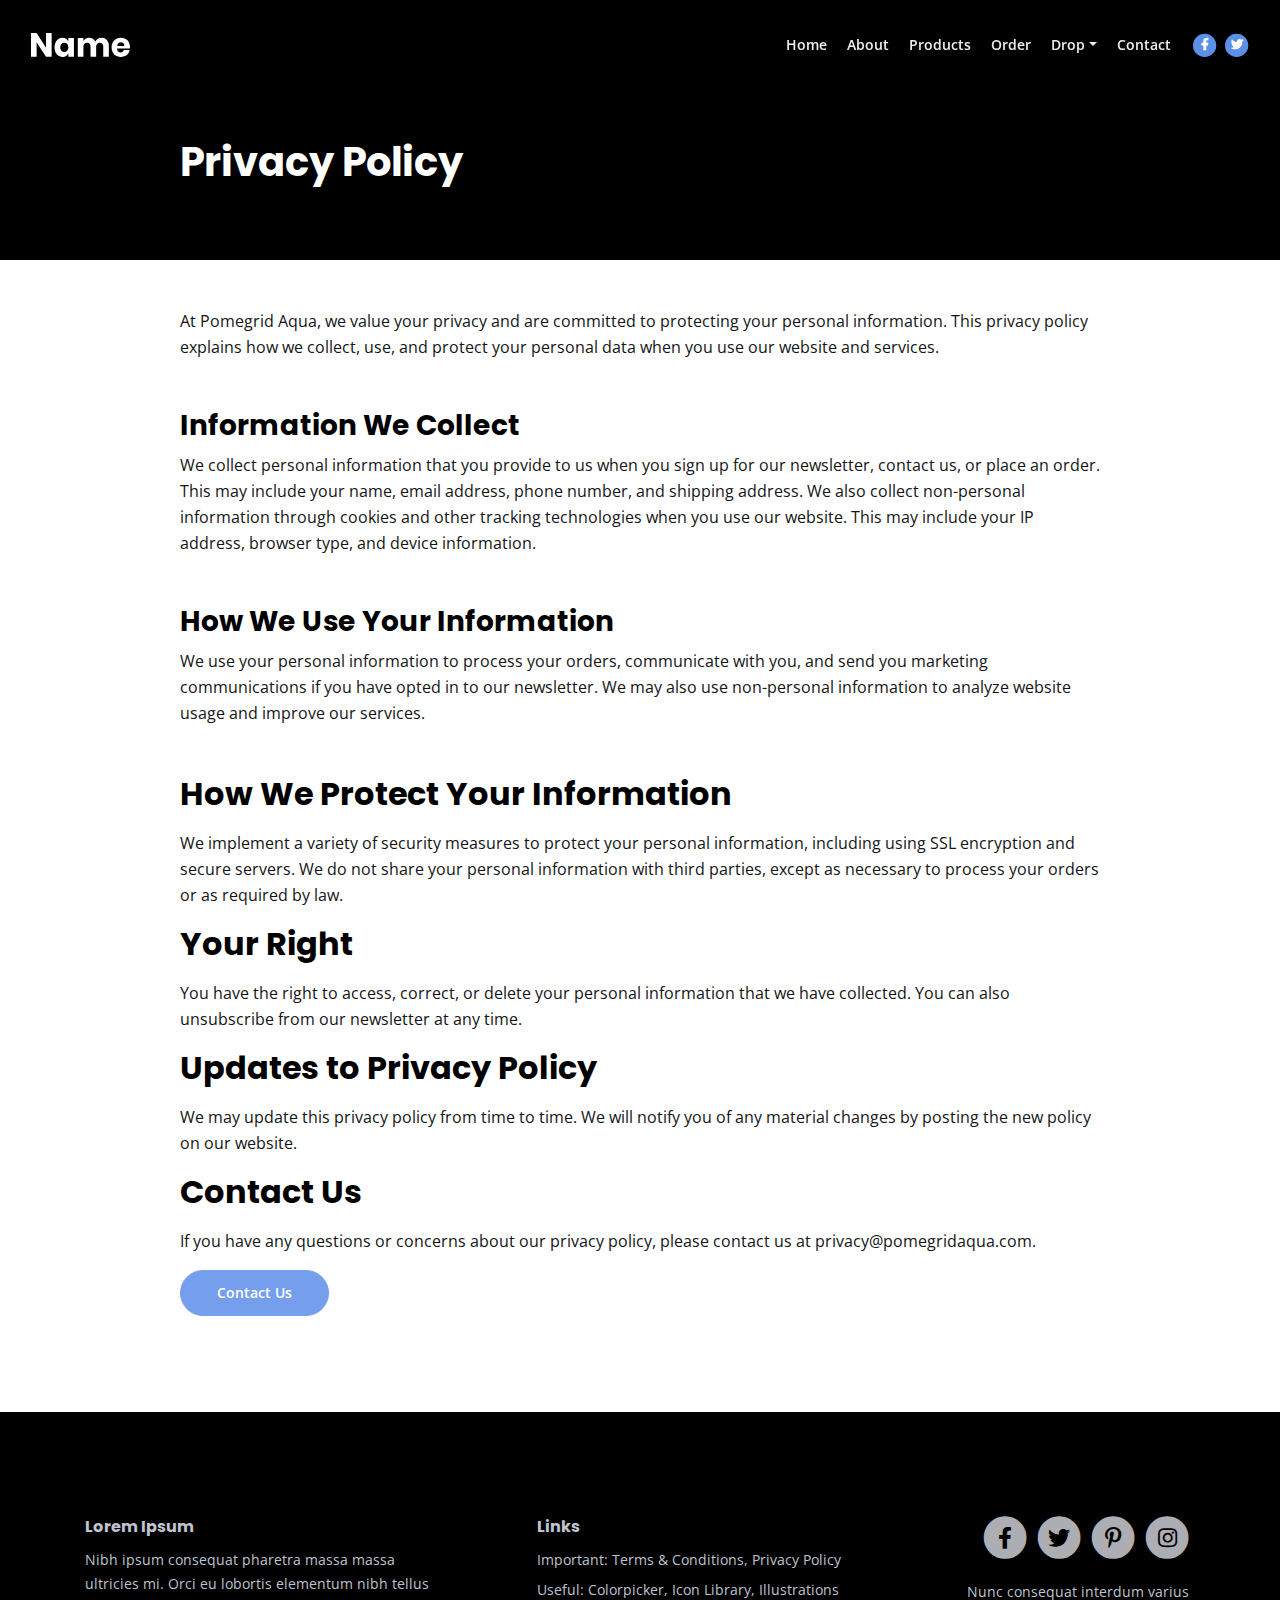
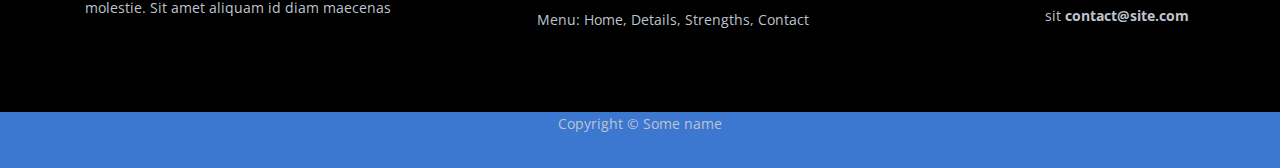
<file: PomegridFarms/privacy.html>
<!DOCTYPE html>
<html lang="en">
    <head>
        <meta charset="utf-8">
        <meta name="viewport" content="width=device-width, initial-scale=1, shrink-to-fit=no">
        
        <!-- SEO Meta Tags -->
        <meta name="description" content="Your description">
        <meta name="author" content="Your name">

        <!-- OG Meta Tags to improve the way the post looks when you share the page on Facebook, Twitter, LinkedIn -->
        <meta property="og:site_name" content="" /> <!-- website name -->
        <meta property="og:site" content="" /> <!-- website link -->
        <meta property="og:title" content=""/> <!-- title shown in the actual shared post -->
        <meta property="og:description" content="" /> <!-- description shown in the actual shared post -->
        <meta property="og:image" content="" /> <!-- image link, make sure it's jpg -->
        <meta property="og:url" content="" /> <!-- where do you want your post to link to -->
        <meta name="twitter:card" content="summary_large_image"> <!-- to have large image post format in Twitter -->

        <!-- Webpage Title -->
        <title>Privacy Policy</title>
        
        <!-- Styles -->
        <link rel="preconnect" href="https://fonts.gstatic.com">
        <link href="https://fonts.googleapis.com/css2?family=Open+Sans:ital,wght@0,400;0,600;0,700;1,400&family=Poppins:wght@600&display=swap" rel="stylesheet">
        <link href="css/bootstrap.css" rel="stylesheet">
        <link href="css/fontawesome-all.css" rel="stylesheet">
        <link href="css/swiper.css" rel="stylesheet">
        <link href="css/magnific-popup.css" rel="stylesheet">
        <link href="css/styles.css" rel="stylesheet">
        
        <!-- Favicon  -->
        <link rel="icon" href="images/favicon.png">
    </head>
    <body data-spy="scroll" data-target=".fixed-top">
        
        <!-- Navigation -->
        <nav class="navbar navbar-expand-lg fixed-top navbar-dark">
            <div class="container">
                
                <!-- Image Logo -->
                <a class="navbar-brand logo-image" href="index.html"><img src="images/logo.svg" alt="alternative"></a>  

                <!-- Text Logo - Use this if you don't have a graphic logo -->
                <!-- <a class="navbar-brand logo-text page-scroll" href="index.html">Name</a> -->

                <button class="navbar-toggler p-0 border-0" type="button" data-toggle="offcanvas">
                    <span class="navbar-toggler-icon"></span>
                </button>

                <div class="navbar-collapse offcanvas-collapse" id="navbarsExampleDefault">
                    <ul class="navbar-nav ml-auto">
                        <li class="nav-item">
                            <a class="nav-link page-scroll" href="index.html#header">Home <span class="sr-only">(current)</span></a>
                        </li>
                        <li class="nav-item">
                            <a class="nav-link page-scroll" href="index.html#details">About</a>
                        </li>
                        <li class="nav-item">
                            <a class="nav-link page-scroll" href="index.html#strengths">Products</a>
                        </li>
                        <li class="nav-item">
                            <a class="nav-link page-scroll" href="index.html#about">Order</a>
                        </li>
                        <li class="nav-item dropdown">
                            <a class="nav-link dropdown-toggle" href="#" id="dropdown01" data-toggle="dropdown" aria-haspopup="true" aria-expanded="false">Drop</a>
                            <div class="dropdown-menu" aria-labelledby="dropdown01">
                                <a class="dropdown-item page-scroll" href="article.html">Register</a>
                                <div class="dropdown-divider"></div>
                                <a class="dropdown-item page-scroll" href="terms.html">Log in</a>
                                <div class="dropdown-divider"></div>
                                <a class="dropdown-item page-scroll" href="privacy.html">Privacy Policy</a>
                            </div>
                        </li>
                        <li class="nav-item">
                            <a class="nav-link page-scroll" href="index.html#contact">Contact</a>
                        </li>
                    </ul>
                    <span class="nav-item social-icons">
                        <span class="fa-stack">
                            <a href="#your-link">
                                <i class="fas fa-circle fa-stack-2x"></i>
                                <i class="fab fa-facebook-f fa-stack-1x"></i>
                            </a>
                        </span>
                        <span class="fa-stack">
                            <a href="#your-link">
                                <i class="fas fa-circle fa-stack-2x"></i>
                                <i class="fab fa-twitter fa-stack-1x"></i>
                            </a>
                        </span>
                    </span>
                </div> <!-- end of navbar-collapse -->
            </div> <!-- end of container -->
        </nav> <!-- end of navbar -->
        <!-- end of navigation -->


        <!-- Header -->
        <header class="ex-header">
            <div class="container">
                <div class="row">
                    <div class="col-xl-10 offset-xl-1">
                        <h1>Privacy Policy</h1>
                    </div> <!-- end of col -->
                </div> <!-- end of row -->
            </div> <!-- end of container -->
        </header> <!-- end of ex-header -->
        <!-- end of header -->


        <!-- Basic -->
        <div class="ex-basic-1 pt-5 pb-5">
            <div class="container">
                <div class="row">
                    <div class="col-xl-10 offset-xl-1">
                        <p class="mb-5">At Pomegrid Aqua, we value your privacy and are committed to protecting your personal information. This privacy policy explains how we collect, use, and protect your personal data when you use our website and services.</p>
                        <h3>Information We Collect</h3>
                        <p class="mb-5">We collect personal information that you provide to us when you sign up for our newsletter, contact us, or place an order. This may include your name, email address, phone number, and shipping address.
                            We also collect non-personal information through cookies and other tracking technologies when you use our website. This may include your IP address, browser type, and device information.</p>
                        <h3>How We Use Your Information</h3>
                        <p class="mb-5">We use your personal information to process your orders, communicate with you, and send you marketing communications if you have opted in to our newsletter.
                            We may also use non-personal information to analyze website usage and improve our services.</p>
                        
                        <h2 class="mb-3">How We Protect Your Information</h2>
                        <p>We implement a variety of security measures to protect your personal information, including using SSL encryption and secure servers.
                            We do not share your personal information with third parties, except as necessary to process your orders or as required by law.</p>
                        <h2 class="mb-3">Your Right</h2>
                            <p>You have the right to access, correct, or delete your personal information that we have collected. You can also unsubscribe from our newsletter at any time.</p>
                                               
                        <h2 class="mb-3">Updates to Privacy Policy</h2>
                            <p>We may update this privacy policy from time to time. We will notify you of any material changes by posting the new policy on our website.</p>
                              
                        <h2 class="mb-3">Contact Us</h2>
                            <p>If you have any questions or concerns about our privacy policy, please contact us at privacy@pomegridaqua.com.</p>
                        <a class="btn-solid-reg mb-5" href="index.html#contact">Contact Us</a>
                    </div> <!-- end of col -->
                </div> <!-- end of row -->
            </div> <!-- end of container -->
        </div> <!-- end of ex-basic-1 -->
        <!-- end of basic -->


        <!-- Footer -->
        <div class="footer">
            <div class="container">
                <div class="row">
                    <div class="col-lg-12">
                        <div class="footer-col first">
                            <h6>Lorem Ipsum</h6>
                            <p class="p-small">Nibh ipsum consequat pharetra massa massa ultricies mi. Orci eu lobortis elementum nibh tellus molestie. Sit amet aliquam id diam maecenas</p>
                        </div> <!-- end of footer-col -->
                        <div class="footer-col second">
                            <h6>Links</h6>
                            <ul class="list-unstyled li-space-lg p-small">
                                <li>Important: <a href="terms.html">Terms & Conditions</a>, <a href="privacy.html">Privacy Policy</a></li>
                                <li>Useful: <a href="#">Colorpicker</a>, <a href="#">Icon Library</a>, <a href="#">Illustrations</a></li>
                                <li>Menu: <a class="page-scroll" href="#header">Home</a>, <a class="page-scroll" href="#details">Details</a>, <a class="page-scroll" href="#strengths">Strengths</a>, <a class="page-scroll" href="#contact">Contact</a></li>
                            </ul>
                        </div> <!-- end of footer-col -->
                        <div class="footer-col third">
                            <span class="fa-stack">
                                <a href="#your-link">
                                    <i class="fas fa-circle fa-stack-2x"></i>
                                    <i class="fab fa-facebook-f fa-stack-1x"></i>
                                </a>
                            </span>
                            <span class="fa-stack">
                                <a href="#your-link">
                                    <i class="fas fa-circle fa-stack-2x"></i>
                                    <i class="fab fa-twitter fa-stack-1x"></i>
                                </a>
                            </span>
                            <span class="fa-stack">
                                <a href="#your-link">
                                    <i class="fas fa-circle fa-stack-2x"></i>
                                    <i class="fab fa-pinterest-p fa-stack-1x"></i>
                                </a>
                            </span>
                            <span class="fa-stack">
                                <a href="#your-link">
                                    <i class="fas fa-circle fa-stack-2x"></i>
                                    <i class="fab fa-instagram fa-stack-1x"></i>
                                </a>
                            </span>
                            <p class="p-small">Nunc consequat interdum varius sit <a href="mailto:contact@site.com"><strong>contact@site.com</strong></a></p>
                        </div> <!-- end of footer-col -->
                    </div> <!-- end of col -->
                </div> <!-- end of row -->
            </div> <!-- end of container -->
        </div> <!-- end of footer -->  
        <!-- end of footer -->


        <!-- Copyright -->
        <div class="copyright">
            <div class="container">
                <div class="row">
                    <div class="col-lg-12">
                        <p class="p-small">Copyright © Some name</p>
                    </div> <!-- end of col -->
                </div> <!-- enf of row -->
            </div> <!-- end of container -->
        </div> <!-- end of copyright --> 
        <!-- end of copyright -->
        
            
        <!-- Scripts -->
        <script src="js/jquery.min.js"></script> <!-- jQuery for Bootstrap's JavaScript plugins -->
        <script src="js/bootstrap.min.js"></script> <!-- Bootstrap framework -->
        <script src="js/jquery.easing.min.js"></script> <!-- jQuery Easing for smooth scrolling between anchors -->
        <script src="js/swiper.min.js"></script> <!-- Swiper for image and text sliders -->
        <script src="js/jquery.magnific-popup.js"></script> <!-- Magnific Popup for lightboxes -->
        <script src="js/scripts.js"></script> <!-- Custom scripts -->
    </body>
</html>
</file>
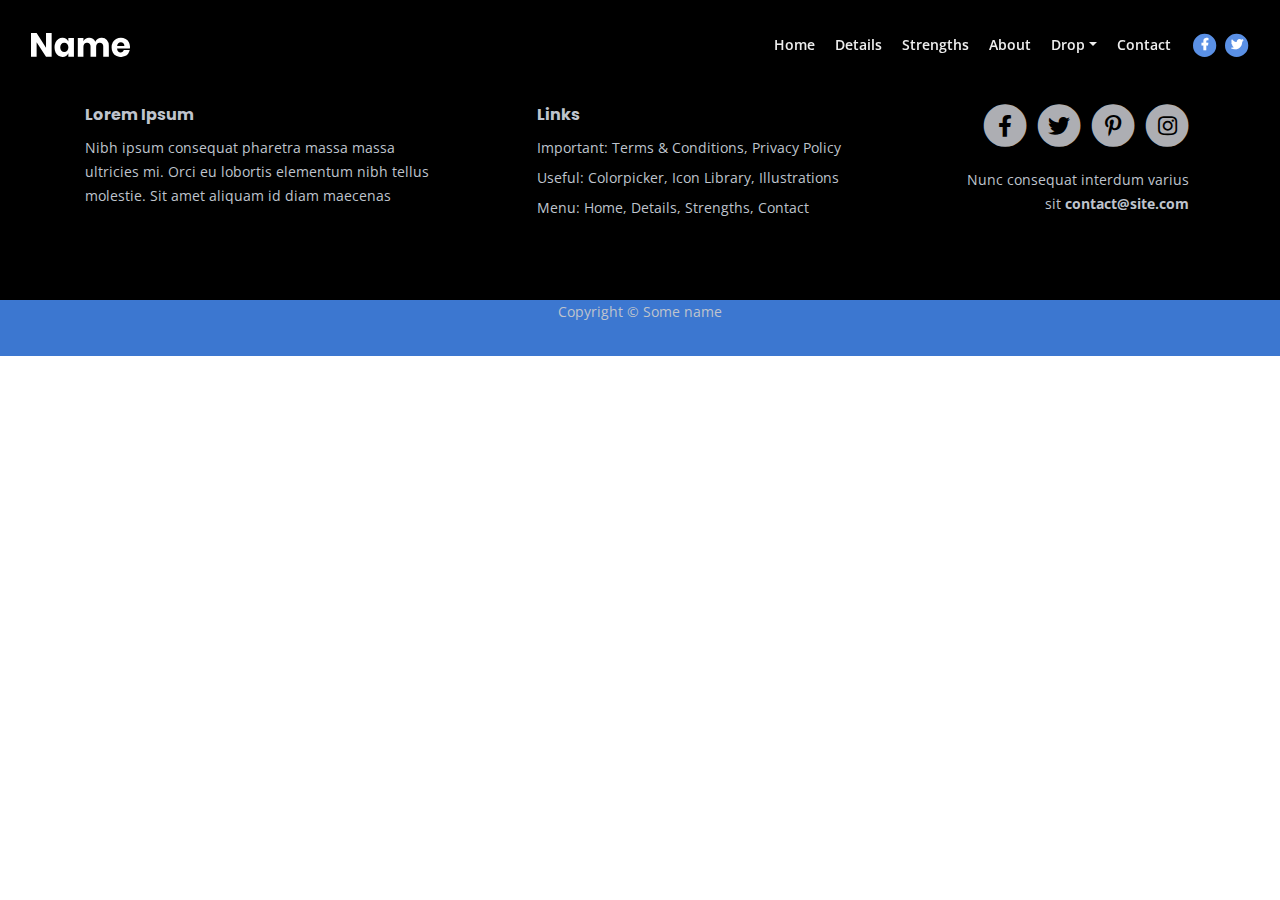
<file: PomegridFarms/terms.html>
<!DOCTYPE html>
<html lang="en">
    <head>
        <meta charset="utf-8">
        <meta name="viewport" content="width=device-width, initial-scale=1, shrink-to-fit=no">
        
        <!-- SEO Meta Tags -->
        <meta name="description" content="Your description">
        <meta name="author" content="Your name">

        <!-- OG Meta Tags to improve the way the post looks when you share the page on Facebook, Twitter, LinkedIn -->
        <meta property="og:site_name" content="" /> <!-- website name -->
        <meta property="og:site" content="" /> <!-- website link -->
        <meta property="og:title" content=""/> <!-- title shown in the actual shared post -->
        <meta property="og:description" content="" /> <!-- description shown in the actual shared post -->
        <meta property="og:image" content="" /> <!-- image link, make sure it's jpg -->
        <meta property="og:url" content="" /> <!-- where do you want your post to link to -->
        <meta name="twitter:card" content="summary_large_image"> <!-- to have large image post format in Twitter -->

        <!-- Webpage Title -->
        <title>Terms & Conditions</title>
        
        <!-- Styles -->
        <link rel="preconnect" href="https://fonts.gstatic.com">
        <link href="https://fonts.googleapis.com/css2?family=Open+Sans:ital,wght@0,400;0,600;0,700;1,400&family=Poppins:wght@600&display=swap" rel="stylesheet">
        <link href="css/bootstrap.css" rel="stylesheet">
        <link href="css/fontawesome-all.css" rel="stylesheet">
        <link href="css/swiper.css" rel="stylesheet">
        <link href="css/magnific-popup.css" rel="stylesheet">
        <link href="css/styles.css" rel="stylesheet">
        
        <!-- Favicon  -->
        <link rel="icon" href="images/favicon.png">
    </head>
    <body data-spy="scroll" data-target=".fixed-top">
        
        <!-- Navigation -->
        <nav class="navbar navbar-expand-lg fixed-top navbar-dark">
            <div class="container">
                
                <!-- Image Logo -->
                <a class="navbar-brand logo-image" href="index.html"><img src="images/logo.svg" alt="alternative"></a>  

                <!-- Text Logo - Use this if you don't have a graphic logo -->
                <!-- <a class="navbar-brand logo-text page-scroll" href="index.html">Name</a> -->

                <button class="navbar-toggler p-0 border-0" type="button" data-toggle="offcanvas">
                    <span class="navbar-toggler-icon"></span>
                </button>

                <div class="navbar-collapse offcanvas-collapse" id="navbarsExampleDefault">
                    <ul class="navbar-nav ml-auto">
                        <li class="nav-item">
                            <a class="nav-link page-scroll" href="index.html#header">Home <span class="sr-only">(current)</span></a>
                        </li>
                        <li class="nav-item">
                            <a class="nav-link page-scroll" href="index.html#details">Details</a>
                        </li>
                        <li class="nav-item">
                            <a class="nav-link page-scroll" href="index.html#strengths">Strengths</a>
                        </li>
                        <li class="nav-item">
                            <a class="nav-link page-scroll" href="index.html#about">About</a>
                        </li>
                        <li class="nav-item dropdown">
                            <a class="nav-link dropdown-toggle" href="#" id="dropdown01" data-toggle="dropdown" aria-haspopup="true" aria-expanded="false">Drop</a>
                            <div class="dropdown-menu" aria-labelledby="dropdown01">
                                <a class="dropdown-item page-scroll" href="article.html">Article Details</a>
                                <div class="dropdown-divider"></div>
                                <a class="dropdown-item page-scroll" href="terms.html">Terms Conditions</a>
                                <div class="dropdown-divider"></div>
                                <a class="dropdown-item page-scroll" href="privacy.html">Privacy Policy</a>
                            </div>
                        </li>
                        <li class="nav-item">
                            <a class="nav-link page-scroll" href="index.html#contact">Contact</a>
                        </li>
                    </ul>
                    <span class="nav-item social-icons">
                        <span class="fa-stack">
                            <a href="#your-link">
                                <i class="fas fa-circle fa-stack-2x"></i>
                                <i class="fab fa-facebook-f fa-stack-1x"></i>
                            </a>
                        </span>
                        <span class="fa-stack">
                            <a href="#your-link">
                                <i class="fas fa-circle fa-stack-2x"></i>
                                <i class="fab fa-twitter fa-stack-1x"></i>
                            </a>
                        </span>
                    </span>
                </div> <!-- end of navbar-collapse -->
            </div> <!-- end of container -->
        </nav> <!-- end of navbar -->
        <!-- end of navigation -->





        <!-- Footer -->
        <div class="footer">
            <div class="container">
                <div class="row">
                    <div class="col-lg-12">
                        <div class="footer-col first">
                            <h6>Lorem Ipsum</h6>
                            <p class="p-small">Nibh ipsum consequat pharetra massa massa ultricies mi. Orci eu lobortis elementum nibh tellus molestie. Sit amet aliquam id diam maecenas</p>
                        </div> <!-- end of footer-col -->
                        <div class="footer-col second">
                            <h6>Links</h6>
                            <ul class="list-unstyled li-space-lg p-small">
                                <li>Important: <a href="terms.html">Terms & Conditions</a>, <a href="privacy.html">Privacy Policy</a></li>
                                <li>Useful: <a href="#">Colorpicker</a>, <a href="#">Icon Library</a>, <a href="#">Illustrations</a></li>
                                <li>Menu: <a class="page-scroll" href="#header">Home</a>, <a class="page-scroll" href="#details">Details</a>, <a class="page-scroll" href="#strengths">Strengths</a>, <a class="page-scroll" href="#contact">Contact</a></li>
                            </ul>
                        </div> <!-- end of footer-col -->
                        <div class="footer-col third">
                            <span class="fa-stack">
                                <a href="#your-link">
                                    <i class="fas fa-circle fa-stack-2x"></i>
                                    <i class="fab fa-facebook-f fa-stack-1x"></i>
                                </a>
                            </span>
                            <span class="fa-stack">
                                <a href="#your-link">
                                    <i class="fas fa-circle fa-stack-2x"></i>
                                    <i class="fab fa-twitter fa-stack-1x"></i>
                                </a>
                            </span>
                            <span class="fa-stack">
                                <a href="#your-link">
                                    <i class="fas fa-circle fa-stack-2x"></i>
                                    <i class="fab fa-pinterest-p fa-stack-1x"></i>
                                </a>
                            </span>
                            <span class="fa-stack">
                                <a href="#your-link">
                                    <i class="fas fa-circle fa-stack-2x"></i>
                                    <i class="fab fa-instagram fa-stack-1x"></i>
                                </a>
                            </span>
                            <p class="p-small">Nunc consequat interdum varius sit <a href="mailto:contact@site.com"><strong>contact@site.com</strong></a></p>
                        </div> <!-- end of footer-col -->
                    </div> <!-- end of col -->
                </div> <!-- end of row -->
            </div> <!-- end of container -->
        </div> <!-- end of footer -->  
        <!-- end of footer -->


        <!-- Copyright -->
        <div class="copyright">
            <div class="container">
                <div class="row">
                    <div class="col-lg-12">
                        <p class="p-small">Copyright © Some name</p>
                    </div> <!-- end of col -->
                </div> <!-- enf of row -->
            </div> <!-- end of container -->
        </div> <!-- end of copyright --> 
        <!-- end of copyright -->
        
            
        <!-- Scripts -->
        <script src="js/jquery.min.js"></script> <!-- jQuery for Bootstrap's JavaScript plugins -->
        <script src="js/bootstrap.min.js"></script> <!-- Bootstrap framework -->
        <script src="js/jquery.easing.min.js"></script> <!-- jQuery Easing for smooth scrolling between anchors -->
        <script src="js/swiper.min.js"></script> <!-- Swiper for image and text sliders -->
        <script src="js/jquery.magnific-popup.js"></script> <!-- Magnific Popup for lightboxes -->
        <script src="js/scripts.js"></script> <!-- Custom scripts -->
    </body>
</html>
</file>
<file: PomegridFarms/css/styles.css>
/* Description: Master CSS file */

/*****************************************
Table Of Contents:
- General Styles
- Navigation
- Header
- Details 1
- Details 2
- Details Lightbox
- Details 3
- Mission
- Strengths
- Projects
- About
- Invitation
- Contact
- Footer
- Copyright
- Back To Top Button 
- Extra Pages
- Media Queries
******************************************/

/*****************************************
Colors:
- Backgrounds, navbar - black #000000
- Backgrounds - light gray #f5f5f5
- Buttons, icons - red #c2337b
- Headings text - black #000000
- Body text - dark gray #6b747b
******************************************/


/**************************/
/*     General Styles     */
/**************************/
body,
html {
    width: 100%;
	height: 100%;
}

body, p {
	color: #131415; 
	font: 400 1rem/1.625rem "Open Sans", sans-serif;
}

h1 {
	color: #000000;
	font-weight: 700;
	font-size: 2.5rem;
	line-height: 3.25rem;
	font-family: "Poppins"
}

h2 {
	color: #000000;
	font-weight: 700;
	font-size: 2rem;
	line-height: 2.5rem;
	font-family: "Poppins"
}

h3 {
	color: #000000;
	font-weight: 700;
	font-size: 1.75rem;
	line-height: 2.25rem;
	font-family: "Poppins"
}

h4 {
	color: #000000;
	font-weight: 700;
	font-size: 1.5rem;
	line-height: 2rem;
	font-family: "Poppins"
}

h5 {
	color: #000000;
	font-weight: 700;
	font-size: 1.25rem;
	line-height: 1.625rem;
	font-family: "Poppins"
}

h6 {
	color: #000000;
	font-weight: 700;
	font-size: 1rem;
	line-height: 1.375rem;
	font-family: "Poppins"
}

.p-large {
	font-size: 1.125rem;
	line-height: 1.75rem;
}

.p-small {
	font-size: 0.875rem;
	line-height: 1.5rem;
}

.testimonial-text {
	font-style: italic;
}

.testimonial-author {
	font-weight: 700;
	font-size: 1rem;
	line-height: 1.5rem;
}

.li-space-lg li {
	margin-bottom: 0.5rem;
}

a {
	color: #6b747b;
	text-decoration: underline;
}

a:hover {
	color: #6b747b;
	text-decoration: underline;
}

.no-line {
	text-decoration: none;
}

.no-line:hover {
	text-decoration: none;
}

.red {
	color: #759fed;
}

.bg-gray {
	background-color: #f5f5f5;
}

.hr-heading {
	display: block;
	width: 3rem;
	height: 2px;
	margin-top: 0.75rem;
	margin-bottom: 0.75rem;
	border: none;
	background-color: #242529;
}

#filters {
	text-align: center;
	margin-bottom: 20px;
}

#filters button {
	margin: 5px;
	padding: 10px 20px;
	font-size: 14px;
	background-color: #007bff;
	color: #fff;
	border: none;
	border-radius: 5px;
	cursor: pointer;
}

#products {
	display: flex;
	flex-wrap: wrap;
	justify-content: center;
}

.product {
	width: 300px;
	margin: 10px;
	padding: 20px;
	background-color: #f9f9f9;
	border: 1px solid #ddd;
	border-radius: 5px;
}

.product h3 {
	margin-top: 0;
}

.product p {
	margin-bottom: 10px;
}

.product.catfish {
	border-color: #007bff;
}

.product.tilapia {
	border-color: #28a745;
}

.product.weeds {
	border-color: #dce7
}

.faq-container {
display: flex;
flex-direction: column;
align-items: center;
max-width: 800px;
margin: 0 auto;
}

.faq {
width: 100%;
margin: 2rem 0;
}

.faq-question {
font-size: 1.5rem;
margin: 0;
padding: 1rem;
background-color: #F6F8FA;
border-radius: 10px;
cursor: pointer;
transition: background-color 0.2s ease-in-out;
}


.faq-answer {
padding: 1rem;
border-radius: 10px;
display: none;
}

.faq-answer p {
margin: 0;
line-height: 1.5;
}

.faq-show {
display: block !important;
}





.btn-solid-reg {
	display: inline-block;
	padding: 1.375rem 2.25rem 1.375rem 2.25rem;
	border: 1px solid #759fed;
	border-radius: 32px;
	background-color: #759fed;
	color: #ffffff;
	font-weight: 600;
	font-size: 0.875rem;
	line-height: 0;
	text-decoration: none;
	transition: all 0.2s;
}

.btn-solid-reg:hover {
	background-color: transparent;
	color: #3382c2; /* needs to stay here because of the color property of a tag */
	text-decoration: none;
}

.btn-solid-lg {
	display: inline-block;
	padding: 1.625rem 2.625rem 1.625rem 2.625rem;
	border: 1px solid #759fed;
	border-radius: 32px;
	background-color: #759fed;
	color: #ffffff;
	font-weight: 600;
	font-size: 0.875rem;
	line-height: 0;
	text-decoration: none;
	transition: all 0.2s;
}

.btn-solid-lg:hover {
	background-color: transparent;
	color: #759fed; /* needs to stay here because of the color property of a tag */
	text-decoration: none;
}

.btn-outline-reg {
	display: inline-block;
	padding: 1.375rem 2.25rem 1.375rem 2.25rem;
	border: 1px solid #000000;
	border-radius: 32px;
	background-color: transparent;
	color: #000000;
	font-weight: 600;
	font-size: 0.875rem;
	line-height: 0;
	text-decoration: none;
	transition: all 0.2s;
}

.btn-outline-reg:hover {
	background-color: #000000;
	color: #ffffff;
	text-decoration: none;
}

.btn-outline-lg {
	display: inline-block;
	padding: 1.625rem 2.625rem 1.625rem 2.625rem;
	border: 1px solid #000000;
	border-radius: 32px;
	background-color: transparent;
	color: #000000;
	font-weight: 600;
	font-size: 0.875rem;
	line-height: 0;
	text-decoration: none;
	transition: all 0.2s;
}

.btn-outline-lg:hover {
	background-color: #000000;
	color: #ffffff;
	text-decoration: none;
}

.btn-outline-sm {
	display: inline-block;
	padding: 1rem 1.5rem 1rem 1.5rem;
	border: 1px solid #000000;
	border-radius: 32px;
	background-color: transparent;
	color: #000000;
	font-weight: 600;
	font-size: 0.875rem;
	line-height: 0;
	text-decoration: none;
	transition: all 0.2s;
}

.btn-outline-sm:hover {
	background-color: #000000;
	color: #ffffff;
	text-decoration: none;
}

.form-group {
	position: relative;
	margin-bottom: 1.25rem;
}

.label-control {
	position: absolute;
	top: 0.875rem;
	left: 1.5rem;
	color: #7d838a;
	opacity: 1;
	font-size: 0.875rem;
	line-height: 1.375rem;
	cursor: text;
	transition: all 0.2s ease;
}

.form-control-input:focus + .label-control,
.form-control-input.notEmpty + .label-control,
.form-control-textarea:focus + .label-control,
.form-control-textarea.notEmpty + .label-control {
	top: 0.125rem;
	color: #6b747b;
	opacity: 1;
	font-size: 0.75rem;
	font-weight: 700;
}

.form-control-input,
.form-control-select {
	display: block; /* needed for proper display of the label in Firefox, IE, Edge */
	width: 100%;
	padding-top: 1.125rem;
	padding-bottom: 0.125rem;
	padding-left: 1.5rem;
	border: 1px solid #cbcbd1;
	background-color: #ffffff;
	color: #6b747b;
	font-size: 0.875rem;
	line-height: 1.875rem;
	transition: all 0.2s;
	-webkit-appearance: none; /* removes inner shadow on form inputs on ios safari */
}

.form-control-select {
	padding-top: 0.5rem;
	padding-bottom: 0.5rem;
	height: 3.25rem;
	color: #7d838a;
}

select {
    /* you should keep these first rules in place to maintain cross-browser behavior */
    -webkit-appearance: none;
	-moz-appearance: none;
	-ms-appearance: none;
    -o-appearance: none;
    appearance: none;
    background-image: url('../images/down-arrow.png');
    background-position: 96% 50%;
    background-repeat: no-repeat;
    outline: none;
}

.form-control-textarea {
	display: block; /* used to eliminate a bottom gap difference between Chrome and IE/FF */
	width: 100%;
	height: 14rem; /* used instead of html rows to normalize height between Chrome and IE/FF */
	padding-top: 1.5rem;
	padding-left: 1.3125rem;
	border: 1px solid #cbcbd1;
	background-color: #ffffff;
	color: #6b747b;
	font-size: 0.875rem;
	line-height: 1.5rem;
	transition: all 0.2s;
}

.form-control-input:focus,
.form-control-select:focus,
.form-control-textarea:focus {
	border: 1px solid #a1a1a1;
	outline: none; /* Removes blue border on focus */
}

.form-control-input:hover,
.form-control-select:hover,
.form-control-textarea:hover {
	border: 1px solid #a1a1a1;
}

.checkbox {
	font-size: 0.75rem;
	line-height: 1.25rem;
}

input[type='checkbox'] {
	vertical-align: -10%;
	margin-right: 0.5rem;
}

.form-control-submit-button {
	display: inline-block;
	width: 100%;
	height: 3.25rem;
	border: 1px solid #759fed;
	border-radius: 32px;
	background-color: #759fed;
	color: #ffffff;
	font-weight: 600;
	font-size: 0.875rem;
	line-height: 0;
	cursor: pointer;
	transition: all 0.2s;
}

.form-control-submit-button:hover {
	border: 1px solid #759fed;
	background-color: transparent;
	color: #000000;
}

/* Fade-move Animation For Details Lightbox - Magnific Popup */
/* at start */
.my-mfp-slide-bottom .zoom-anim-dialog {
	opacity: 0;
	transition: all 0.2s ease-out;
	-webkit-transform: translateY(-1.25rem) perspective(37.5rem) rotateX(10deg);
	-ms-transform: translateY(-1.25rem) perspective(37.5rem) rotateX(10deg);
	transform: translateY(-1.25rem) perspective(37.5rem) rotateX(10deg);
}

/* animate in */
.my-mfp-slide-bottom.mfp-ready .zoom-anim-dialog {
	opacity: 1;
	-webkit-transform: translateY(0) perspective(37.5rem) rotateX(0); 
	-ms-transform: translateY(0) perspective(37.5rem) rotateX(0); 
	transform: translateY(0) perspective(37.5rem) rotateX(0); 
}

/* animate out */
.my-mfp-slide-bottom.mfp-removing .zoom-anim-dialog {
	opacity: 0;
	-webkit-transform: translateY(-0.625rem) perspective(37.5rem) rotateX(10deg); 
	-ms-transform: translateY(-0.625rem) perspective(37.5rem) rotateX(10deg); 
	transform: translateY(-0.625rem) perspective(37.5rem) rotateX(10deg); 
}

/* dark overlay, start state */
.my-mfp-slide-bottom.mfp-bg {
	opacity: 0;
	transition: opacity 0.2s ease-out;
}

/* animate in */
.my-mfp-slide-bottom.mfp-ready.mfp-bg {
	opacity: 0.8;
}
/* animate out */
.my-mfp-slide-bottom.mfp-removing.mfp-bg {
	opacity: 0;
}
/* end of fade-move animation for details lightbox - magnific popup */


/**********************/
/*     Navigation     */
/**********************/
.navbar {
	background-color: #26282b;
	font-weight: 600;
	font-size: 0.875rem;
	line-height: 0.875rem;
	box-shadow: 0 1px 6px 0 rgba(112, 177, 241, 0.889);
}

.navbar .navbar-brand {
	padding-top: 0.25rem;
	padding-bottom: 0.25rem;
}

.navbar .logo-image img {
    width: 99px;
	height: 24px;
}

.navbar .logo-text {
	color: #ffffff;
	font-weight: 700;
	font-size: 1.875rem;
	line-height: 1rem;
	text-decoration: none;
}



.offcanvas-collapse {
	position: fixed;
	top: 3.25rem; /* adjusts the height between the top of the page and the offcanvas menu */
	bottom: 0;
	left: 100%;
	width: 100%;
	padding-right: 1rem;
	padding-left: 1rem;
	overflow-y: auto;
	visibility: hidden;
	background-color: #000000;
	transition: visibility .3s ease-in-out, -webkit-transform .3s ease-in-out;
	transition: transform .3s ease-in-out, visibility .3s ease-in-out;
	transition: transform .3s ease-in-out, visibility .3s ease-in-out, -webkit-transform .3s ease-in-out;
}

.offcanvas-collapse.open {
	visibility: visible;
	-webkit-transform: translateX(-100%);
	transform: translateX(-100%);
}

.navbar .navbar-nav {
	margin-top: 0.75rem;
	margin-bottom: 0.5rem;
}

.navbar .nav-item .nav-link {
	padding-top: 0.625rem;
	padding-bottom: 0.625rem;
	color: #eeeeee;
	text-decoration: none;
	transition: all 0.2s ease;
}

.navbar .nav-item.dropdown.show .nav-link,
.navbar .nav-item .nav-link:hover,
.navbar .nav-item .nav-link.active {
	color: #67bdff;
}

/* Dropdown Menu */
.navbar .dropdown .dropdown-menu {
	animation: fadeDropdown 0.2s; /* required for the fade animation */
}

@keyframes fadeDropdown {
    0% {
        opacity: 0;
    }

    100% {
        opacity: 1;
	}
}

.navbar .dropdown-menu {
	margin-top: 0.5rem;
	margin-bottom: 0.5rem;
	border: none;
	background-color: #000000;
}

.navbar .dropdown-item {
	padding-top: 0.5rem;
	padding-bottom: 0.5rem;
	color: #eeeeee;
	font-weight: 600;
	font-size: 0.875rem;
	line-height: 0.875rem;
	text-decoration: none;
}

.navbar .dropdown-item:hover {
	background-color: #809def;
	color: #67a1d1;
}

.navbar .dropdown-divider {
	width: 100%;
	height: 1px;
	margin: 0.5rem auto 0.5rem auto;
	border: none;
	background-color: #505050;
}
/* end of dropdown menu */

.navbar .fa-stack {
	width: 2em;
	margin-right: 0.25rem;
	font-size: 0.75rem;
}

.navbar .fa-stack-2x {
	color: #5a90e5;
	transition: all 0.2s ease;
}

.navbar .fa-stack-1x {
	color: #ffffff;
	transition: all 0.2s ease;
}

.navbar .fa-stack:hover .fa-stack-2x {
	color: #ffffff;
}

.navbar .fa-stack:hover .fa-stack-1x {
	color: #759fed;
}

.navbar .navbar-toggler {
	padding: 0;
	border: none;
	font-size: 1.25rem;
}


/*****************/
/*    Header     */
/*****************/
.header {
	padding-top: 7rem;
	background: linear-gradient(rgba(23, 23, 23, 0.8), rgba(107, 165, 242, 0.8)), url('../images/volta-lake\ \(1\).jpg') center center no-repeat;
	background-size: cover;
	text-align: center;
}

.header .image-container {
	margin-bottom: 2.75rem;
}

.header .text-container {
	margin-bottom: 7rem;
}

.header h3 {
	margin-bottom: 2rem;
	color: #ffffff;
}

.header .btn-solid-lg:hover {
	border: 1px solid #ffffff;
	color: #ffffff;
}




/*********************/
/*     Details 1     */
/*********************/
.basic-1 {
	padding-top: 8.5rem;
	padding-bottom: 10rem;
}

.basic-1 .text-container {
	margin-bottom: 4rem;
}

.basic-1 .hr-heading {
	display: inline-block;
	margin-top: 0.25rem;
	margin-bottom: 1.375rem;
}

.basic-1 .list-unstyled .fas {
	font-size: 0.375rem;
	line-height: 1.625rem;
}

.basic-1 .list-unstyled .media-body {
	margin-left: 0.5rem;
}


/*********************/
/*     Details 2     */
/*********************/
.basic-2 .image-area {
	margin-right: 100px;
	margin-left: 100px;
}

.basic-2 .text-area {
	width: 100%;
	padding: 3.5rem 1rem 4rem 1rem;
	background-color: #f5f5f5;
}

.basic-2 .text-container {
	max-width: 510px;
	margin-right: auto;
	margin-left: auto;
}

.basic-2 .hr-heading {
	display: inline-block;
	margin-top: 0.25rem;
	margin-bottom: 1rem;
}

.basic-2 p {
	margin-bottom: 1.375rem;
}


/****************************/
/*     Details Lightbox     */
/****************************/
.lightbox-basic {
	position: relative;
	max-width: 1150px;
	margin: 2.5rem auto;
	padding: 3rem 1rem;
	background-color: #ffffff;
	text-align: left;
}

.lightbox-basic .image-container {
	margin-bottom: 3rem;
	text-align: center;
}

.lightbox-basic h3 {
	margin-bottom: 0.5rem;
}

.lightbox-basic hr {
	width: 44px;
	height: 2px;
	margin-top: 0.125rem;
	margin-bottom: 1rem;
	margin-left: 0;
	border: none;
	background-color: #759fed;
}

.lightbox-basic h4 {
	margin-top: 1.75rem;
	margin-bottom: 0.625rem;
}

.lightbox-basic .list-unstyled {
	margin-bottom: 1.5rem;
}

.lightbox-basic .list-unstyled .fas {
	color: #759fed;
	font-size: 0.875rem;
	line-height: 1.75rem;
}

.lightbox-basic .list-unstyled .media-body {
	margin-left: 0.625rem;
}

.lightbox-basic .list-unstyled {
	margin-bottom: 1.5rem;
}

/* Action Button */
.lightbox-basic .btn-solid-reg.mfp-close {
	position: relative;
	width: auto;
	height: auto;
	color: #ffffff;
	opacity: 1;
	font-family: "Open Sans";
}

.lightbox-basic .btn-solid-reg.mfp-close:hover {
	color: #759fed;
}
/* end of action Button */

/* Back Button */
.lightbox-basic .btn-outline-reg.mfp-close.as-button {
	position: relative;
	display: inline-block;
	width: auto;
	height: auto;
	margin-left: 0.375rem;
	padding: 1.375rem 2.25rem 1.375rem 2.25rem;
	border: 1px solid #000000;
	color: #759fed;
	opacity: 1;
	font-family: "Open Sans";
}

.lightbox-basic .btn-outline-reg.mfp-close.as-button:hover {
	color: #ffffff;
}
/* end of back button */

/* Close X Button */
.lightbox-basic button.mfp-close.x-button {
	position: absolute;
	top: -2px;
	right: -2px;
	width: 44px;
	height: 44px;
	color: #759fed;
}
/* end of close x button */


/*********************/
/*     Details 3     */
/*********************/
.basic-3 {
	padding-top: 10rem;
	padding-bottom: 10rem;
}

.basic-3 .text-container {
	margin-bottom: 4rem;
}

.basic-3 .hr-heading {
	display: inline-block;
	margin-top: 0.25rem;
	margin-bottom: 1.375rem;
}

.basic-3 .list-unstyled .fas {
	font-size: 0.375rem;
	line-height: 1.625rem;
}

.basic-3 .list-unstyled .media-body {
	margin-left: 0.5rem;
}


/*******************/
/*     Mission     */
/*******************/
.basic-4 {
	padding-top: 9rem;
	padding-bottom: 9rem;
	background: linear-gradient(rgba(75, 146, 223, 0.983), rgba(83, 128, 225, 0.809)), url('') center center no-repeat;
	background-size: cover;
	text-align: center;
}

.basic-4 .text-container {
	margin-right: 1rem;
	margin-left: 1rem;
	padding: 1.5rem;
	background-color: #ffffff;
}

.basic-4 h4 {
	margin-bottom: 0;
}


/*********************/
/*     Strengths     */
/*********************/
.basic-5 {
	padding-top: 10rem;
	padding-bottom: 2rem;
}

.basic-5 .list-unstyled .media {
	margin-bottom: 4rem;
}

.basic-5 .media .bullet {
	color: #e0d8d8;
	font-weight: 600;
	font-size: 3rem;
	line-height: 2.625rem;
	font-family: "Poppins";
}

.basic-5 .media-body {
	margin-left: 0.625rem;
}


/********************/
/*     Projects     */
/********************/
.slider-1 {
	padding-top: 3rem;
	padding-bottom: 6rem;
}

.slider-1 .slider-container {
	position: relative;
}

.slider-1 .swiper-container {
	position: static;
	width: 86%;
}

.slider-1 .swiper-button-prev,
.slider-1 .swiper-button-next {
	width: 18px;
}

.slider-1 .swiper-button-prev:focus,
.slider-1 .swiper-button-next:focus {
	/* even if you can't see it chrome you can see it on mobile device */
	outline: none;
}

.slider-1 .swiper-button-prev {
	left: -10px;
	background-image: url("data:image/svg+xml;charset=utf-8,%3Csvg%20xmlns%3D'http%3A%2F%2Fwww.w3.org%2F2000%2Fsvg'%20viewBox%3D'0%200%2028%2044'%3E%3Cpath%20d%3D'M0%2C22L22%2C0l2.1%2C2.1L4.2%2C22l19.9%2C19.9L22%2C44L0%2C22L0%2C22L0%2C22z'%20fill%3D'%23505c67'%2F%3E%3C%2Fsvg%3E");
	background-size: 18px 28px;
}

.slider-1 .swiper-button-next {
	right: -10px;
	background-image: url("data:image/svg+xml;charset=utf-8,%3Csvg%20xmlns%3D'http%3A%2F%2Fwww.w3.org%2F2000%2Fsvg'%20viewBox%3D'0%200%2028%2044'%3E%3Cpath%20d%3D'M27%2C22L27%2C22L5%2C44l-2.1-2.1L22.8%2C22L2.9%2C2.1L5%2C0L27%2C22L27%2C22z'%20fill%3D'%23505c67'%2F%3E%3C%2Fsvg%3E");
	background-size: 18px 28px;
}

.slider-1 .image-container {
	margin-bottom: 3rem;
}

.slider-1 h3 {
	margin-bottom: 1rem;
}

.slider-1 .testimonial-author {
	color: #000000;
}


/*****************/
/*     About     */
/*****************/
.basic-6 {
	padding-top: 5rem;
	padding-bottom: 10rem;
}

.basic-6 .text-container {
	padding: 2.5rem 1.5rem 1.5rem 1.5rem;
}

.basic-6 .list-unstyled .fas {
	font-size: 0.375rem;
	line-height: 1.625rem;
}

.basic-6 .list-unstyled .media-body {
	margin-left: 0.5rem;
}


/**********************/
/*     Invitation     */
/**********************/
.basic-7 {
	padding-top: 9rem;
	padding-bottom: 9rem;
	background: linear-gradient(to bottom right, #62b7e5, #759fed);
	text-align: center;
}

.basic-7 h4 {
	margin-bottom: 1.75rem;
	color: #ffffff;
}

.basic-7 .btn-solid-lg {
	border-color: #ffffff;
	background-color: #ffffff;
	color: #4e69d7;
}

.basic-7 .btn-solid-lg:hover {
	background-color: transparent;
	color: #ffffff;
}


/*******************/
/*     Contact     */
/*******************/
.form-1 {
	padding-top: 9.5rem;
	padding-bottom: 8.5rem;
	background: linear-gradient(rgba(0, 0, 0, 0.8), rgba(0, 0, 0, 0.8)), url('../images/LAKE\ VOLTA.jpg') center center no-repeat;
	background-size: cover;
}

.form-1 h2 {
	margin-bottom: 0.75rem;
}

.form-1 h2,
.form-1 .p-heading,
.form-1 .list-unstyled {
	color: #dad5d5;
	text-align: center;
}

.form-1 a {
	color: #dad5d5;
}

.form-1 .p-heading {
	margin-bottom: 0.25rem;
}

.form-1 .list-unstyled {
	margin-bottom: 3.5rem;
}

.form-1 .form-control-input:focus + .label-control,
.form-1 .form-control-input.notEmpty + .label-control {
	color: #dad5d5;
}

.form-1 .label-control {
	color: #dad5d5;
}

.form-1 .form-control-input {
	border: 1px solid #585757;
	background-color: #3a3939;
	color: #dad5d5;
}

.form-1 .form-control-input:hover {
	border-color: #817e7e;
}

.form-1 .form-control-submit-button:hover {
	border: 1px solid #ffffff;
	color: #ffffff;
}


/******************/
/*     Footer     */
/******************/
.footer {
	padding-top: 6.5rem;
	padding-bottom: 2rem;
	background-color: #000000;
}

.footer a {
	text-decoration: none;
}

.footer .footer-col {
	margin-bottom: 3rem;
}

.footer h6 {
	margin-bottom: 0.625rem;
	color: #bfc4cd;
}

.footer p,
.footer a,
.footer ul {
	color: #bfc4cd;
}

.footer .li-space-lg li {
	margin-bottom: 0.375rem;
}

.footer .footer-col.third .fa-stack {
	width: 2em;
	margin-bottom: 1.25rem;
	margin-right: 0.375rem;
	font-size: 1.375rem;
}

.footer .footer-col.third .fa-stack .fa-stack-2x {
	color: #adaeb3;
	transition: all 0.2s ease;
}

.footer .footer-col.third .fa-stack .fa-stack-1x {
    color: #000000;
	transition: all 0.2s ease;
}

.footer .footer-col.third .fa-stack:hover .fa-stack-2x {
    color: #3350c2;
}

.footer .footer-col.third .fa-stack:hover .fa-stack-1x {
	color: #ffffff;
}


/*********************/
/*     Copyright     */
/*********************/
.copyright {
	padding-bottom: 1rem;
	background-color: #3c77d0;
	text-align: center;
}

.copyright p,
.copyright a {
	color: #bfc4cd;
	text-decoration: none;
}


/******************************/
/*     Back To Top Button     */
/******************************/
a.back-to-top {
	position: fixed;
	z-index: 999;
	right: 12px;
	bottom: 12px;
	display: none;
	width: 42px;
	height: 42px;
	border-radius: 30px;
	background: #3a7bd5 url("../images/up-arrow.png") no-repeat center 47%;
	background-size: 18px 18px;
	text-indent: -9999px;
}

a:hover.back-to-top {
	background-color: #3373c2;
}


/***********************/
/*     Extra Pages     */
/***********************/
.ex-header {
	padding-top: 8.5rem;
	padding-bottom: 4rem;
	background-color: #000000;
}

.ex-header h1 {
	color: #ffffff;
}

.ex-basic-1 .list-unstyled .fas {
	font-size: 0.375rem;
	line-height: 1.625rem;
}

.ex-basic-1 .list-unstyled .media-body {
	margin-left: 0.5rem;
}

.ex-basic-1 .text-box {
	padding: 1.25rem 1.25rem 0.5rem 1.25rem;
	background-color: #f5f5f5;
}

.ex-cards-1 .card {
	border: none;
	background-color: transparent;
}

.ex-cards-1 .card .fa-stack {
	width: 2em;
	font-size: 1.125rem;
}

.ex-cards-1 .card .fa-stack-2x {
	color: #336fc2;
}

.ex-cards-1 .card .fa-stack-1x {
	color: #ffffff;
	font-weight: 700;
	line-height: 2.125rem;
}

.ex-cards-1 .card .list-unstyled .media-body {
	margin-left: 0.75rem;
}

.ex-cards-1 .card .list-unstyled .media-body h5 {
	margin-top: 0.125rem;
	margin-bottom: 0.375rem;
}


/*************************/
/*     Media Queries     */
/*************************/	
/* Min-width 768px */
@media (min-width: 768px) {

	/* Header */
	.header {
		padding-top: 10rem;
	}

	.header .text-container {
		margin-bottom: 9rem;
	}
	/* end of header */


	/* Details 2 */
	.basic-2 .text-container {
		max-width: 690px;
	}
	/* end of details 2 */


	/* Contact */
	.form-1 form {
		width: 500px;
		margin-right: auto;
		margin-left: auto;
	}

	.form-1 .list-unstyled li {
		display: inline-block;
		margin-right: 1rem;
	}
	/* end of contact */


	/* Extra Pages */
	.ex-basic-1 .text-box {
		padding: 1.75rem 2rem 0.875rem 2rem;
	}
	/* end of extra pages */
}
/* end of min-width 768px */


/* Min-width 992px */
@media (min-width: 992px) {
	
	/* General Styles */
	.h2-heading {
		width: 35.25rem;
		margin-right: auto;
		margin-left: auto;
	}

	.p-heading {
		width: 46rem;
		margin-right: auto;
		margin-left: auto;
	}
	/* end of general styles */


	/* Navigation */
	.navbar {
		padding-top: 1.75rem;
		background-color: transparent;
		box-shadow: none;
		transition: all 0.2s;
	}

	.navbar.top-nav-collapse {
		padding-top: 0.5rem;
		padding-bottom: 0.5rem;
		background-color: #000000;
		box-shadow: 0 3px 6px 0 rgba(0, 0, 0, 0.025);
	}

	.offcanvas-collapse {
		position: static;
		top: auto;
		bottom: auto;
		left: auto;
		width: auto;
		padding-right: 0;
		padding-left: 0;
		background-color: transparent;
		overflow-y: visible;
		visibility: visible;
	}

	.offcanvas-collapse.open {
		-webkit-transform: none;
		transform: none;
	}

	.navbar .navbar-nav {
		margin-top: 0;
		margin-bottom: 0;
	}
	
	.navbar .nav-item .nav-link {
		padding-right: 0.625rem;
		padding-left: 0.625rem;
	}

	.navbar .dropdown-menu {
		margin-top: 0.25rem;
		box-shadow: 0 3px 3px 1px rgba(0, 0, 0, 0.08);
	}

	.navbar .dropdown-divider {
		width: 90%;
	}

	.navbar .social-icons {
		margin-left: 0.5rem;
	}
	
	.navbar .fa-stack {
		margin-right: 0;
		margin-left: 0.25rem;
	}
	/* end of navigation */


	/* Header */
	.header {
		padding-top: 14rem;
		text-align: left;
	}

	.header .image-container {
		margin-bottom: 0;
	}

	.header .text-container {
		margin-bottom: 11rem;
	}

	.header .services {
		text-align: center;
	}

	.header .card {
		display: inline-block;
		width: 290px;
		vertical-align: top;
	}

	.header .card:nth-of-type(3n+2) {
		margin-right: 1.5rem;
		margin-left: 1.5rem;
	}
	/* end of header */


	/* Details 1 */
	.basic-1 .text-container {
		margin-bottom: 0;
	}
	/* end of details 1 */


	/* Details Lightbox */
	.lightbox-basic {
		padding: 3rem 3rem;
	}

	.lightbox-basic .image-container {
		margin-bottom: 0;
		text-align: left;
	}
	/* end of details lightbox */


	/* Details 3 */
	.basic-3 .text-container {
		margin-bottom: 0;
	}
	/* end of details 3 */


	/* Projects */
	.slider-1 .swiper-container {
		width: 98%;
	}

	.slider-1 .image-container {
		margin-bottom: 0;
	}
	
	.slider-1 .swiper-button-prev {
		left: -22px;
	}
	
	.slider-1 .swiper-button-next {
		right: -22px;
	}
	/* end of projects */


	/* About */
	.basic-6 .text-container {
		padding: 2.75rem 2.75rem 2rem 2.75rem;
	}
	/* end of about */


	/* Invitation */
	.basic-7 h4 {
		width: 830px;
		margin-right: auto;
		margin-left: auto;
	}
	/* end of invitation */


	/* Footer */
	.footer .footer-col {
		margin-bottom: 2rem;
	}

	.footer .footer-col.first {
		display: inline-block;
		width: 320px;
		margin-right: 1.75rem;
		vertical-align: top;
	}
	
	.footer .footer-col.second {
		display: inline-block;
		width: 320px;
		margin-right: 1.75rem;
		vertical-align: top;
	}
	
	.footer .footer-col.third {
		display: inline-block;
		width: 224px;
		text-align: right;
		vertical-align: top;
	}

	.footer .footer-col.third .fa-stack {
		margin-right: 0;
		margin-left: 0.375rem;
	}
	/* end of footer */


	/* Extra Pages */
	.ex-cards-1 .card {
		display: inline-block;
		width: 296px;
		vertical-align: top;
	}

	.ex-cards-1 .card:nth-of-type(3n+2) {
		margin-right: 1rem;
		margin-left: 1rem;
	}
	/* end of extra pages */
}
/* end of min-width 992px */


/* Min-width 1200px */
@media (min-width: 1200px) {

	/* Navigation */
	.navbar .container {
		max-width: 1430px;
	}
	/* end of navigation */


	/* Header */
	.header {
		position: relative;
		padding-top: 19rem;
		padding-bottom: 29rem;
	}

	.header .text-container {
		margin-bottom: 0;
		margin-left: 4rem;
	}

	.header .services {
		position: absolute;
		right: 0;
		bottom: -8rem;
		left: 0;
		width: 1180px;
		margin-right: auto;
		margin-left: auto;
	}

	.header .card {
		width: 290px;
	}

	.header .card:nth-of-type(3n+2) {
		margin-right: 3.5rem;
		margin-left: 3.5rem;
	}
	/* end of header */


	/* Details 1 */
	.basic-1 {
		padding-top: 18rem;
		padding-bottom: 12.5rem;
	}

	.basic-1 .text-container {
		margin-top: 3.5rem;
		margin-right: 4rem;
	}

	.basic-1 .image-container {
		margin-left: 1.5rem;
	}
	/* end of details 1 */


	/* Details 2 */
	.basic-2 .image-area {
		position: relative;
		width: 53%;
		text-align: right;
	}

	.basic-2 .image-container {
		position: absolute;
		right: 0;
		bottom: -2rem;
		max-width: 605px;
	}
	
	.basic-2 .text-area {
		width: 47%;
	}

	.basic-2 .text-container {
		width: 424px;
		margin-left: 4.5rem;
		margin-right: auto;
	}
	/* end of details 2 */


	/* Details Lightbox */
	.lightbox-basic .image-container {
		margin-right: 1.5rem;
	}
	/* end of details lightbox */


	/* Details 3 */
	.basic-3 {
		padding-top: 12.5rem;
	}

	.basic-3 .text-container {
		margin-top: 3.5rem;
		margin-right: 4rem;
	}

	.basic-3 .image-container {
		margin-left: 1.5rem;
	}
	/* end of details 3 */
.iframe{
	width: 500px;
	height: 100%;
}

	/* Mission */
	.basic-4 {
		position: relative;
		height: 800px;
		padding: 0;
	}

	.basic-4 .text-container {
		position: absolute;
		right: 0;
		bottom: -6rem;
		left: 0;
		width: 1110px;
		margin-right: auto;
		margin-left: auto;
		padding: 5rem 0;
	}

	.basic-4 h4 {
		width: 800px;
		margin-right: auto;
		margin-left: auto;
	}
	/* end of mission */


	/* Strengths */
	.basic-5 {
		padding-top: 11rem;
	}

	.basic-5 .list-unstyled {
		width: 850px;
		margin-right: auto;
		margin-left: auto;
	}

	.basic-5 .media .bullet {
		width: 52px;
		font-size: 6rem;
		line-height: 5.25rem;
		text-align: center;
	}
	
	.basic-5 .media-body {
		margin-left: 1.5rem;
	}
	/* end of strengths */


	/* Projects */
	.slider-1 .image-container {
		margin-right: 2rem;
	}

	.slider-1 .text-container {
		margin-top: 1.75rem;
		margin-left: 2rem;
	}

	.slider-1 .swiper-button-prev {
		left: -36px;
	}
	
	.slider-1 .swiper-button-next {
		right: -36px;
	}
	/* end of projects */


	/* About */
	.basic-6 .text-container {
		position: absolute;
		bottom: 6rem;
		width: 470px;
	}

	.basic-6 .image-container {
		width: 920px;
		margin-right: 0;
		margin-left: auto;
	}
	/* end of about */


	/* Footer */
	.footer .footer-col.first {
		width: 352px;
		margin-right: 6rem;
	}
	
	.footer .footer-col.second {
		margin-right: 6.5rem;
	}
	
	.footer .footer-col.third {
		text-align: right;
	}
	/* end of footer */


	/* Extra Pages */
	.ex-cards-1 .card {
		width: 336px;
	}

	.ex-cards-1 .card:nth-of-type(3n+2) {
		margin-right: 2.875rem;
		margin-left: 2.875rem;
	}
	/* end of extra pages */
}
/* end of min-width 1200px */
</file>
